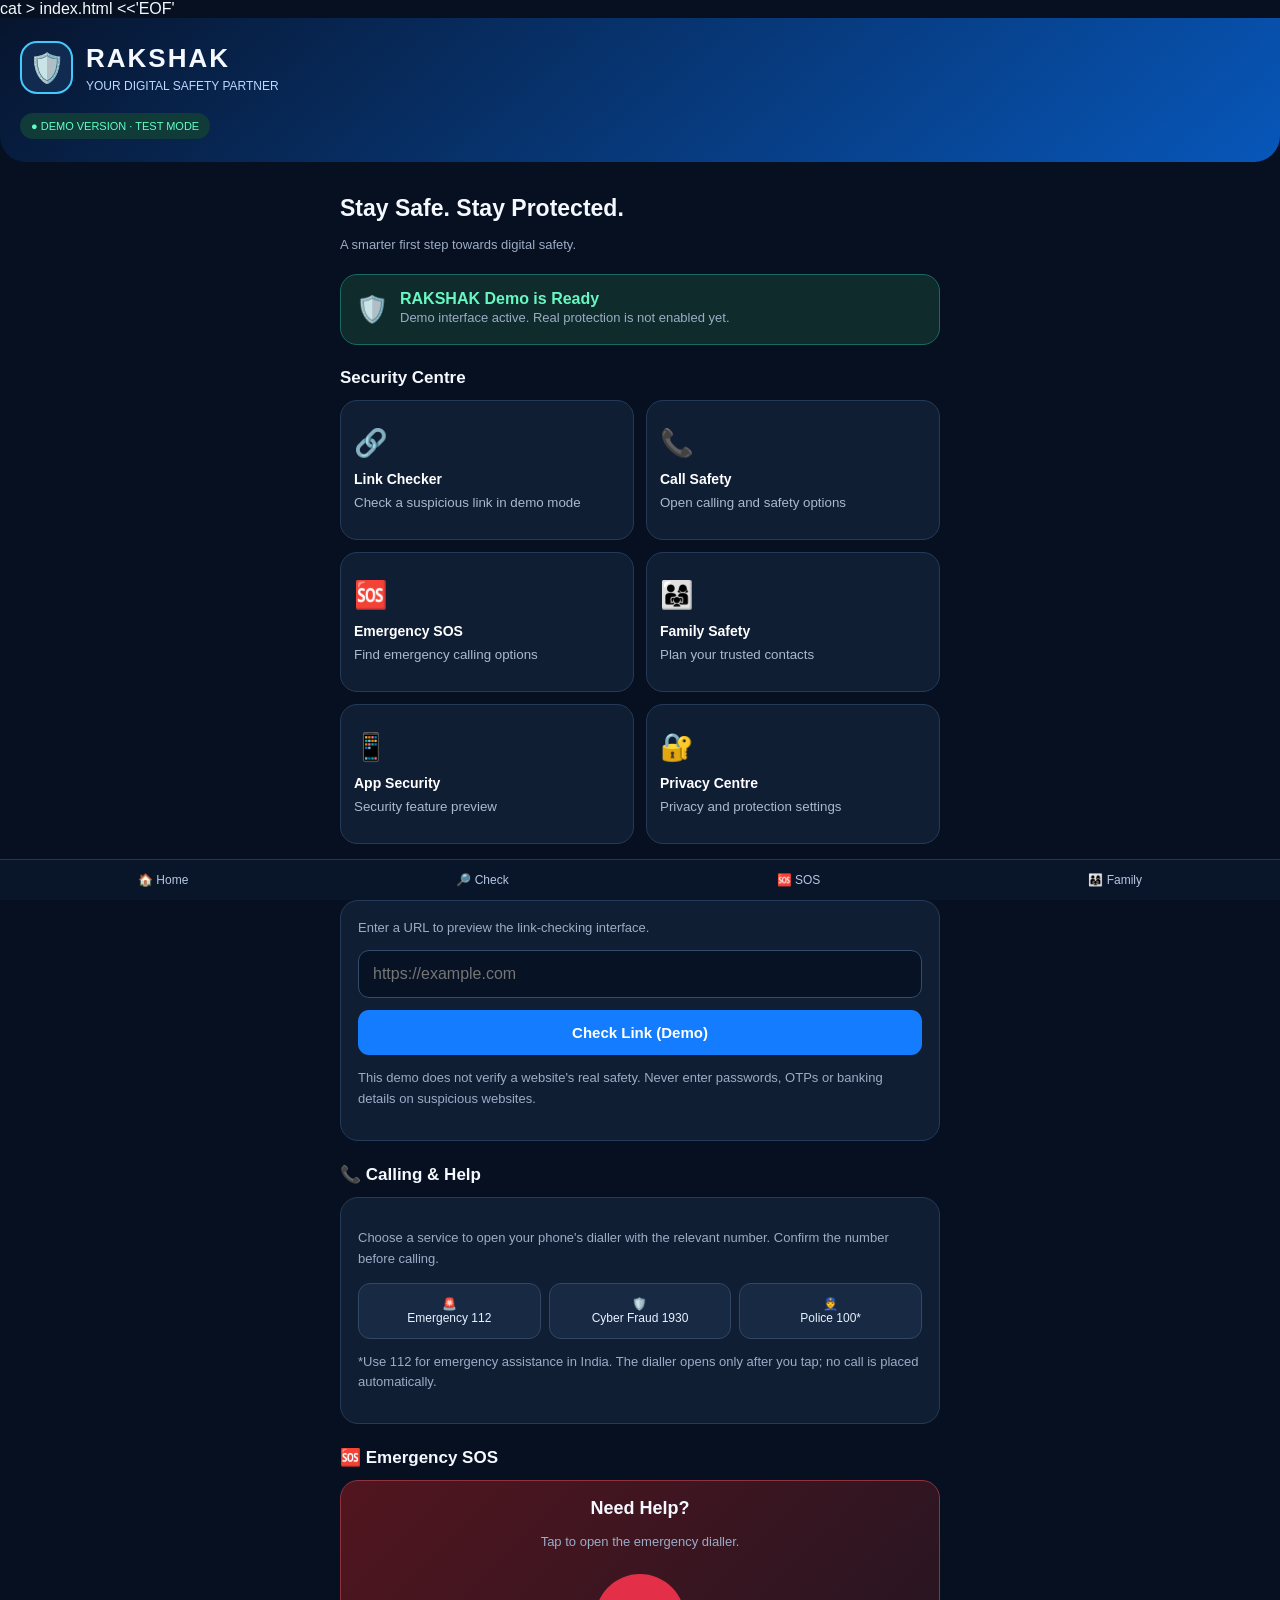
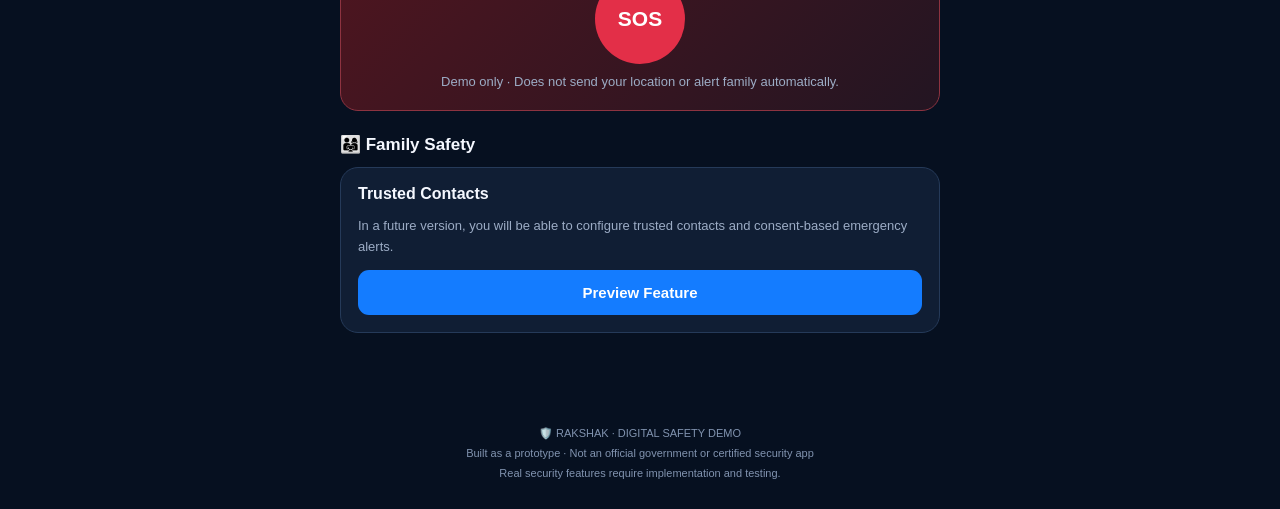
<file: index.html>
cat > index.html <<'EOF'
<!DOCTYPE html>
<html lang="en">
<head>
<meta charset="UTF-8">
<meta name="viewport" content="width=device-width, initial-scale=1">
<meta name="theme-color" content="#06152e">
<title>RAKSHAK - Security Demo</title>
<link rel="stylesheet" href="style.css">
<style>
*{box-sizing:border-box}
body{margin:0;background:#061020;color:#f5f8ff;font-family:Arial,sans-serif}
header{padding:23px 20px;background:linear-gradient(140deg,#07152e,#0757ba);border-radius:0 0 26px 26px}
.brand{display:flex;align-items:center;gap:13px}
.logo{width:53px;height:53px;border:2px solid #42caff;border-radius:17px;display:grid;place-items:center;font-size:29px;background:#102a50}
h1{margin:0;font-size:26px;letter-spacing:2px}
.sub{color:#b9d8ff;font-size:12px;margin-top:5px}
.pill{display:inline-block;background:#103b39;color:#5fffc3;border-radius:20px;padding:7px 11px;font-size:11px;margin-top:19px}
main{padding:19px;max-width:650px;margin:auto}
h2{font-size:17px;margin:23px 0 12px}
.welcome{font-size:23px;font-weight:bold;margin-top:8px}
.muted{color:#9cacc5;font-size:13px;line-height:1.6}
.status{background:#102b2b;border:1px solid #176b62;padding:15px;border-radius:17px;display:flex;gap:12px;align-items:center;margin-top:18px}
.status .check{font-size:26px}
.status strong{color:#68f7c1}
.grid{display:grid;grid-template-columns:1fr 1fr;gap:12px}
.tile{background:#101e34;border:1px solid #253a59;border-radius:17px;padding:16px 13px;color:white;text-align:left;min-height:125px;cursor:pointer}
.tile:active{transform:scale(.98)}
.tile .ico{font-size:27px;display:block;margin-bottom:12px}
.tile strong{font-size:14px;display:block}
.tile small{color:#aab9d0;display:block;margin-top:7px;line-height:1.4}
.panel{background:#101e34;border:1px solid #253a59;padding:17px;border-radius:18px}
input{width:100%;padding:14px;background:#071225;color:white;border:1px solid #344b6c;border-radius:11px;margin:12px 0;outline:none}
.primary{width:100%;border:0;border-radius:11px;padding:14px;background:#147cff;color:white;font-size:15px;font-weight:bold;cursor:pointer}
.result{display:none;margin-top:13px;padding:12px;border-radius:10px;background:#18332e;color:#8dffd2;font-size:13px;line-height:1.5}
.sos{background:linear-gradient(135deg,#52151f,#231522);border:1px solid #8d3340;border-radius:18px;padding:17px;text-align:center}
.sos button{background:#e32f48;color:white;border:0;border-radius:50%;width:90px;height:90px;font-size:21px;font-weight:bold;cursor:pointer;margin:8px}
.quick{display:grid;grid-template-columns:repeat(3,1fr);gap:8px}
.quick button{background:#172943;color:#eaf3ff;border:1px solid #314764;border-radius:12px;padding:13px 4px;font-size:12px;cursor:pointer}
footer{text-align:center;padding:25px;color:#8193af;font-size:11px;line-height:1.8}
nav{position:sticky;bottom:0;background:#091629;border-top:1px solid #243651;display:flex;justify-content:space-around;padding:13px 4px;color:#b5c7e2;font-size:12px}
nav a{color:inherit;text-decoration:none}
@media(min-width:500px){main{padding:25px}.tile{min-height:140px}}
</style>
</head>
<body>
<header>
  <div class="brand">
    <div class="logo">🛡️</div>
    <div><h1>RAKSHAK</h1><div class="sub">YOUR DIGITAL SAFETY PARTNER</div></div>
  </div>
  <div class="pill">● DEMO VERSION · TEST MODE</div>
</header>

<main>
  <div class="welcome">Stay Safe. Stay Protected.</div>
  <p class="muted">A smarter first step towards digital safety.</p>

  <div class="status">
    <div class="check">🛡️</div>
    <div><strong>RAKSHAK Demo is Ready</strong><div class="muted">Demo interface active. Real protection is not enabled yet.</div></div>
  </div>

  <h2>Security Centre</h2>
  <div class="grid">
    <button class="tile" onclick="go('checker')"><span class="ico">🔗</span><strong>Link Checker</strong><small>Check a suspicious link in demo mode</small></button>
    <button class="tile" onclick="go('calls')"><span class="ico">📞</span><strong>Call Safety</strong><small>Open calling and safety options</small></button>
    <button class="tile" onclick="go('emergency')"><span class="ico">🆘</span><strong>Emergency SOS</strong><small>Find emergency calling options</small></button>
    <button class="tile" onclick="go('family')"><span class="ico">👨‍👩‍👧</span><strong>Family Safety</strong><small>Plan your trusted contacts</small></button>
    <button class="tile" onclick="demo('App Security','Real app scanning will be added in a later version.')"><span class="ico">📱</span><strong>App Security</strong><small>Security feature preview</small></button>
    <button class="tile" onclick="demo('Privacy Centre','Privacy controls will be developed before launch.')"><span class="ico">🔐</span><strong>Privacy Centre</strong><small>Privacy and protection settings</small></button>
  </div>

  <h2 id="checker">🔎 Suspicious Link Checker</h2>
  <div class="panel">
    <div class="muted">Enter a URL to preview the link-checking interface.</div>
    <input id="url" type="url" placeholder="https://example.com">
    <button class="primary" onclick="checkLink()">Check Link (Demo)</button>
    <div id="result" class="result"></div>
    <p class="muted">This demo does not verify a website's real safety. Never enter passwords, OTPs or banking details on suspicious websites.</p>
  </div>

  <h2 id="calls">📞 Calling & Help</h2>
  <div class="panel">
    <p class="muted">Choose a service to open your phone's dialler with the relevant number. Confirm the number before calling.</p>
    <div class="quick">
      <button onclick="dial('112')">🚨<br>Emergency 112</button>
      <button onclick="dial('1930')">🛡️<br>Cyber Fraud 1930</button>
      <button onclick="dial('100')">👮<br>Police 100*</button>
    </div>
    <p class="muted">*Use 112 for emergency assistance in India. The dialler opens only after you tap; no call is placed automatically.</p>
  </div>

  <h2 id="emergency">🆘 Emergency SOS</h2>
  <div class="sos">
    <div style="font-size:18px;font-weight:bold">Need Help?</div>
    <p class="muted">Tap to open the emergency dialler.</p>
    <button onclick="dial('112')">SOS</button>
    <div class="muted">Demo only · Does not send your location or alert family automatically.</div>
  </div>

  <h2 id="family">👨‍👩‍👧 Family Safety</h2>
  <div class="panel">
    <div style="font-weight:bold">Trusted Contacts</div>
    <p class="muted">In a future version, you will be able to configure trusted contacts and consent-based emergency alerts.</p>
    <button class="primary" onclick="demo('Family Safety','Family contacts are not saved in this demo. No personal information has been collected.')">Preview Feature</button>
  </div>
</main>

<nav>
  <a href="#">🏠 Home</a>
  <a href="#checker">🔎 Check</a>
  <a href="#emergency">🆘 SOS</a>
  <a href="#family">👨‍👩‍👧 Family</a>
</nav>

<footer>
  🛡️ RAKSHAK · DIGITAL SAFETY DEMO<br>
  Built as a prototype · Not an official government or certified security app<br>
  Real security features require implementation and testing.
</footer>

<script>
function demo(title,message){alert(title+"\n\n"+message)}
function go(id){document.getElementById(id).scrollIntoView({behavior:"smooth",block:"start"})}
function dial(number){
  if(confirm("Open phone dialler for "+number+"? Confirm the number before calling.")){
    window.location.href="tel:"+number;
  }
}
function checkLink(){
  const value=document.getElementById("url").value.trim();
  const result=document.getElementById("result");
  result.style.display="block";
  if(!value){
    result.textContent="Please enter a URL first.";
    return;
  }
  try{
    const u=new URL(value);
    if(u.protocol!=="http:" && u.protocol!=="https:"){
      result.textContent="Unsupported URL format. Use an HTTP or HTTPS link.";
      return;
    }
    if(u.protocol!=="https:" || /[^\x00-\x7F]/.test(u.hostname) || /@/.test(u.host)){
      result.textContent="⚠️ Warning sign detected. This is not a real security scan. Do not open the link unless you trust its source.";
    }else{
      result.textContent="ℹ️ Format check passed only. This does NOT mean the website is safe. Its reputation has not been checked.";
    }
  }catch(e){
    result.textContent="Invalid URL format. Please check the link.";
  }
}
</script>
<script src="script.js"></script>
</body>
</html>
</file>
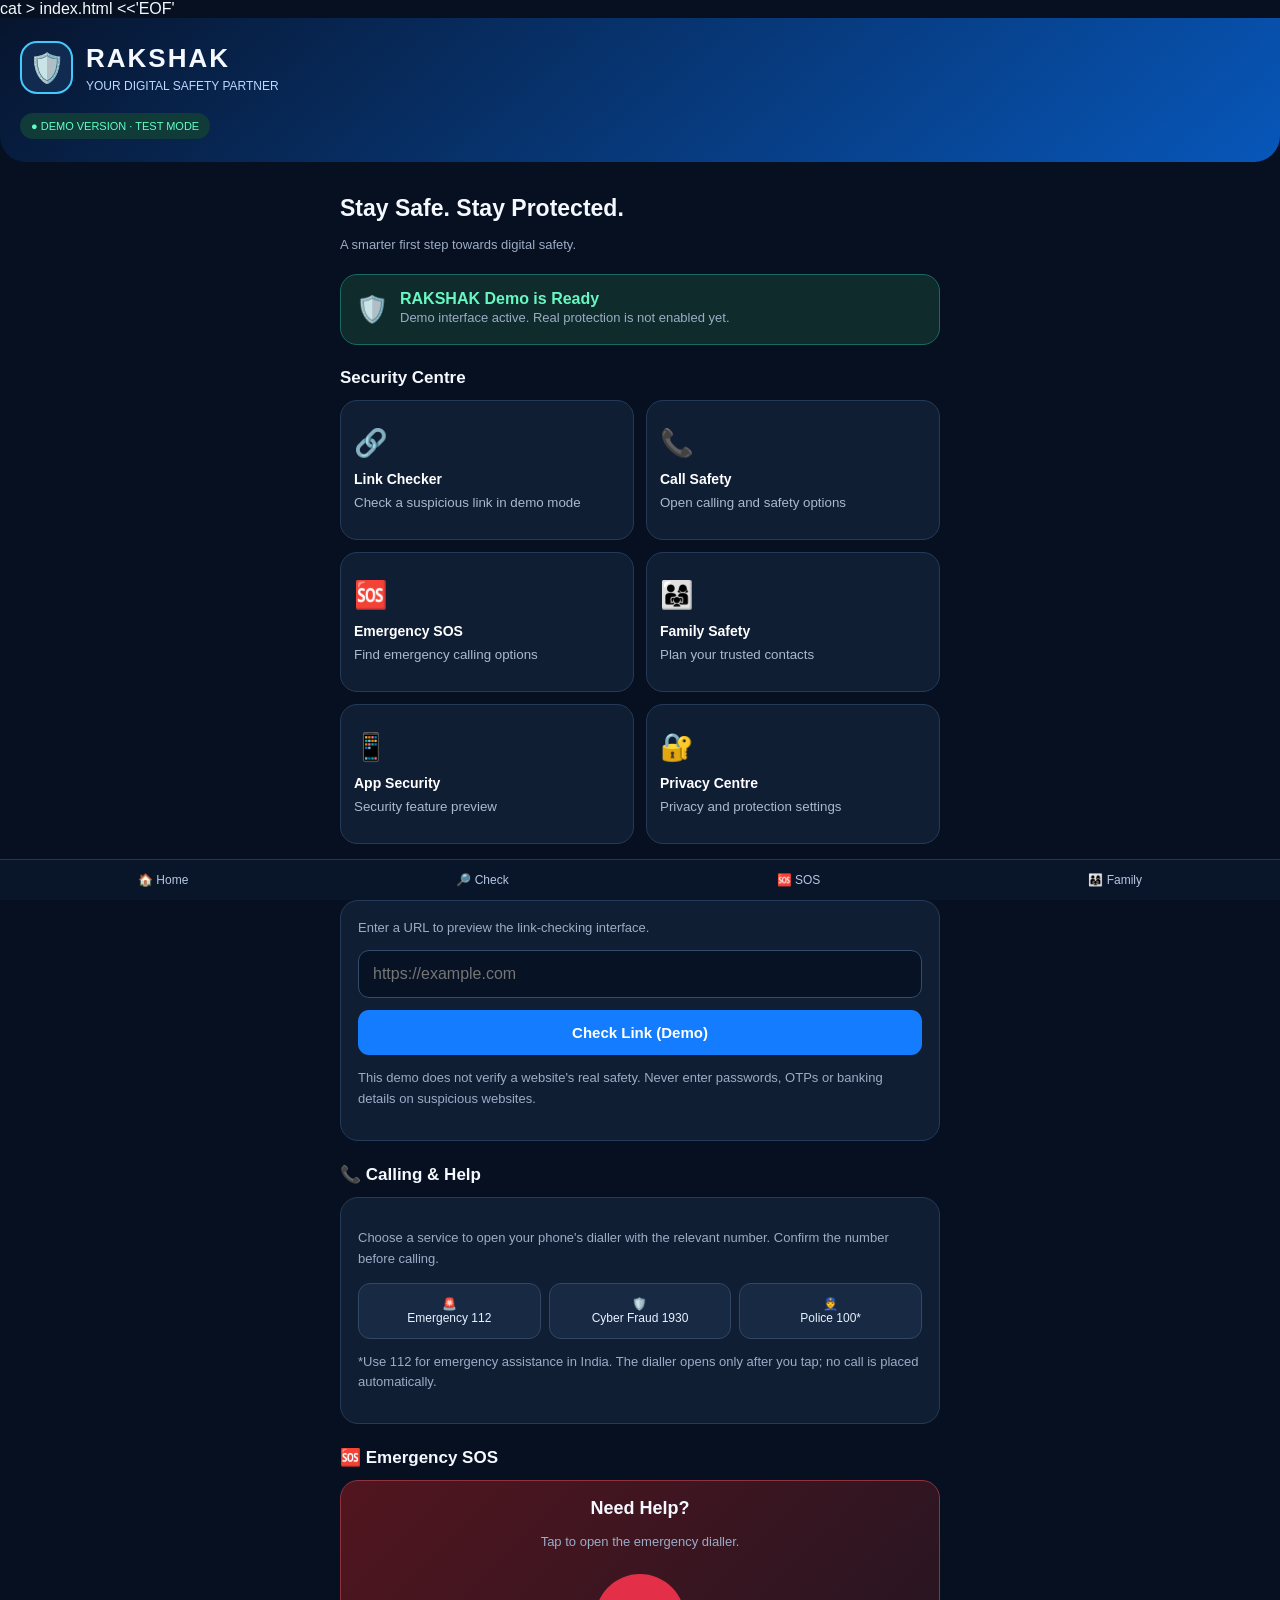
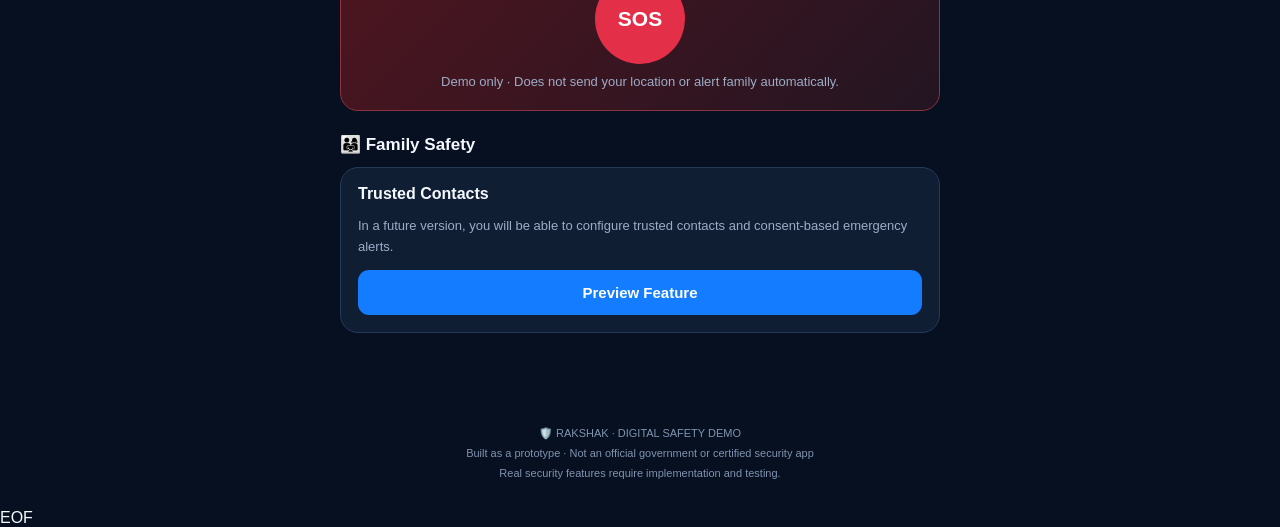
<file: index-backup.html>
cat > index.html <<'EOF'
<!DOCTYPE html>
<html lang="en">
<head>
<meta charset="UTF-8">
<meta name="viewport" content="width=device-width, initial-scale=1">
<meta name="theme-color" content="#06152e">
<title>RAKSHAK - Security Demo</title>
<link rel="stylesheet" href="style.css">
<style>
*{box-sizing:border-box}
body{margin:0;background:#061020;color:#f5f8ff;font-family:Arial,sans-serif}
header{padding:23px 20px;background:linear-gradient(140deg,#07152e,#0757ba);border-radius:0 0 26px 26px}
.brand{display:flex;align-items:center;gap:13px}
.logo{width:53px;height:53px;border:2px solid #42caff;border-radius:17px;display:grid;place-items:center;font-size:29px;background:#102a50}
h1{margin:0;font-size:26px;letter-spacing:2px}
.sub{color:#b9d8ff;font-size:12px;margin-top:5px}
.pill{display:inline-block;background:#103b39;color:#5fffc3;border-radius:20px;padding:7px 11px;font-size:11px;margin-top:19px}
main{padding:19px;max-width:650px;margin:auto}
h2{font-size:17px;margin:23px 0 12px}
.welcome{font-size:23px;font-weight:bold;margin-top:8px}
.muted{color:#9cacc5;font-size:13px;line-height:1.6}
.status{background:#102b2b;border:1px solid #176b62;padding:15px;border-radius:17px;display:flex;gap:12px;align-items:center;margin-top:18px}
.status .check{font-size:26px}
.status strong{color:#68f7c1}
.grid{display:grid;grid-template-columns:1fr 1fr;gap:12px}
.tile{background:#101e34;border:1px solid #253a59;border-radius:17px;padding:16px 13px;color:white;text-align:left;min-height:125px;cursor:pointer}
.tile:active{transform:scale(.98)}
.tile .ico{font-size:27px;display:block;margin-bottom:12px}
.tile strong{font-size:14px;display:block}
.tile small{color:#aab9d0;display:block;margin-top:7px;line-height:1.4}
.panel{background:#101e34;border:1px solid #253a59;padding:17px;border-radius:18px}
input{width:100%;padding:14px;background:#071225;color:white;border:1px solid #344b6c;border-radius:11px;margin:12px 0;outline:none}
.primary{width:100%;border:0;border-radius:11px;padding:14px;background:#147cff;color:white;font-size:15px;font-weight:bold;cursor:pointer}
.result{display:none;margin-top:13px;padding:12px;border-radius:10px;background:#18332e;color:#8dffd2;font-size:13px;line-height:1.5}
.sos{background:linear-gradient(135deg,#52151f,#231522);border:1px solid #8d3340;border-radius:18px;padding:17px;text-align:center}
.sos button{background:#e32f48;color:white;border:0;border-radius:50%;width:90px;height:90px;font-size:21px;font-weight:bold;cursor:pointer;margin:8px}
.quick{display:grid;grid-template-columns:repeat(3,1fr);gap:8px}
.quick button{background:#172943;color:#eaf3ff;border:1px solid #314764;border-radius:12px;padding:13px 4px;font-size:12px;cursor:pointer}
footer{text-align:center;padding:25px;color:#8193af;font-size:11px;line-height:1.8}
nav{position:sticky;bottom:0;background:#091629;border-top:1px solid #243651;display:flex;justify-content:space-around;padding:13px 4px;color:#b5c7e2;font-size:12px}
nav a{color:inherit;text-decoration:none}
@media(min-width:500px){main{padding:25px}.tile{min-height:140px}}
</style>
</head>
<body>
<header>
  <div class="brand">
    <div class="logo">🛡️</div>
    <div><h1>RAKSHAK</h1><div class="sub">YOUR DIGITAL SAFETY PARTNER</div></div>
  </div>
  <div class="pill">● DEMO VERSION · TEST MODE</div>
</header>

<main>
  <div class="welcome">Stay Safe. Stay Protected.</div>
  <p class="muted">A smarter first step towards digital safety.</p>

  <div class="status">
    <div class="check">🛡️</div>
    <div><strong>RAKSHAK Demo is Ready</strong><div class="muted">Demo interface active. Real protection is not enabled yet.</div></div>
  </div>

  <h2>Security Centre</h2>
  <div class="grid">
    <button class="tile" onclick="go('checker')"><span class="ico">🔗</span><strong>Link Checker</strong><small>Check a suspicious link in demo mode</small></button>
    <button class="tile" onclick="go('calls')"><span class="ico">📞</span><strong>Call Safety</strong><small>Open calling and safety options</small></button>
    <button class="tile" onclick="go('emergency')"><span class="ico">🆘</span><strong>Emergency SOS</strong><small>Find emergency calling options</small></button>
    <button class="tile" onclick="go('family')"><span class="ico">👨‍👩‍👧</span><strong>Family Safety</strong><small>Plan your trusted contacts</small></button>
    <button class="tile" onclick="demo('App Security','Real app scanning will be added in a later version.')"><span class="ico">📱</span><strong>App Security</strong><small>Security feature preview</small></button>
    <button class="tile" onclick="demo('Privacy Centre','Privacy controls will be developed before launch.')"><span class="ico">🔐</span><strong>Privacy Centre</strong><small>Privacy and protection settings</small></button>
  </div>

  <h2 id="checker">🔎 Suspicious Link Checker</h2>
  <div class="panel">
    <div class="muted">Enter a URL to preview the link-checking interface.</div>
    <input id="url" type="url" placeholder="https://example.com">
    <button class="primary" onclick="checkLink()">Check Link (Demo)</button>
    <div id="result" class="result"></div>
    <p class="muted">This demo does not verify a website's real safety. Never enter passwords, OTPs or banking details on suspicious websites.</p>
  </div>

  <h2 id="calls">📞 Calling & Help</h2>
  <div class="panel">
    <p class="muted">Choose a service to open your phone's dialler with the relevant number. Confirm the number before calling.</p>
    <div class="quick">
      <button onclick="dial('112')">🚨<br>Emergency 112</button>
      <button onclick="dial('1930')">🛡️<br>Cyber Fraud 1930</button>
      <button onclick="dial('100')">👮<br>Police 100*</button>
    </div>
    <p class="muted">*Use 112 for emergency assistance in India. The dialler opens only after you tap; no call is placed automatically.</p>
  </div>

  <h2 id="emergency">🆘 Emergency SOS</h2>
  <div class="sos">
    <div style="font-size:18px;font-weight:bold">Need Help?</div>
    <p class="muted">Tap to open the emergency dialler.</p>
    <button onclick="dial('112')">SOS</button>
    <div class="muted">Demo only · Does not send your location or alert family automatically.</div>
  </div>

  <h2 id="family">👨‍👩‍👧 Family Safety</h2>
  <div class="panel">
    <div style="font-weight:bold">Trusted Contacts</div>
    <p class="muted">In a future version, you will be able to configure trusted contacts and consent-based emergency alerts.</p>
    <button class="primary" onclick="demo('Family Safety','Family contacts are not saved in this demo. No personal information has been collected.')">Preview Feature</button>
  </div>
</main>

<nav>
  <a href="#">🏠 Home</a>
  <a href="#checker">🔎 Check</a>
  <a href="#emergency">🆘 SOS</a>
  <a href="#family">👨‍👩‍👧 Family</a>
</nav>

<footer>
  🛡️ RAKSHAK · DIGITAL SAFETY DEMO<br>
  Built as a prototype · Not an official government or certified security app<br>
  Real security features require implementation and testing.
</footer>

<script>
function demo(title,message){alert(title+"\n\n"+message)}
function go(id){document.getElementById(id).scrollIntoView({behavior:"smooth",block:"start"})}
function dial(number){
  if(confirm("Open phone dialler for "+number+"? Confirm the number before calling.")){
    window.location.href="tel:"+number;
  }
}
function checkLink(){
  const value=document.getElementById("url").value.trim();
  const result=document.getElementById("result");
  result.style.display="block";
  if(!value){
    result.textContent="Please enter a URL first.";
    return;
  }
  try{
    const u=new URL(value);
    if(u.protocol!=="http:" && u.protocol!=="https:"){
      result.textContent="Unsupported URL format. Use an HTTP or HTTPS link.";
      return;
    }
    if(u.protocol!=="https:" || /[^\x00-\x7F]/.test(u.hostname) || /@/.test(u.host)){
      result.textContent="⚠️ Warning sign detected. This is not a real security scan. Do not open the link unless you trust its source.";
    }else{
      result.textContent="ℹ️ Format check passed only. This does NOT mean the website is safe. Its reputation has not been checked.";
    }
  }catch(e){
    result.textContent="Invalid URL format. Please check the link.";
  }
}
</script>
</body>
</html>
EOF
</file>
<file: style.css>
* {
  box-sizing: border-box;
}

html {
  scroll-behavior: smooth;
}

body {
  margin: 0;
  background: #061020;
  color: #f5f8ff;
  font-family: Arial, sans-serif;
}

button, input {
  font: inherit;
}

button {
  cursor: pointer;
  transition: transform 0.15s ease, opacity 0.15s ease;
}

button:active {
  transform: scale(0.98);
}

header {
  background: linear-gradient(140deg, #07152e, #0757ba);
  border-radius: 0 0 26px 26px;
}

main {
  width: 100%;
  max-width: 650px;
  margin: auto;
}

.panel, .tile, .status, .sos {
  border-radius: 17px;
}

:focus-visible {
  outline: 2px solid #42caff;
  outline-offset: 3px;
}

@media (prefers-reduced-motion: reduce) {
  *, *::before, *::after {
    scroll-behavior: auto !important;
    transition: none !important;
  }
}
</file>
